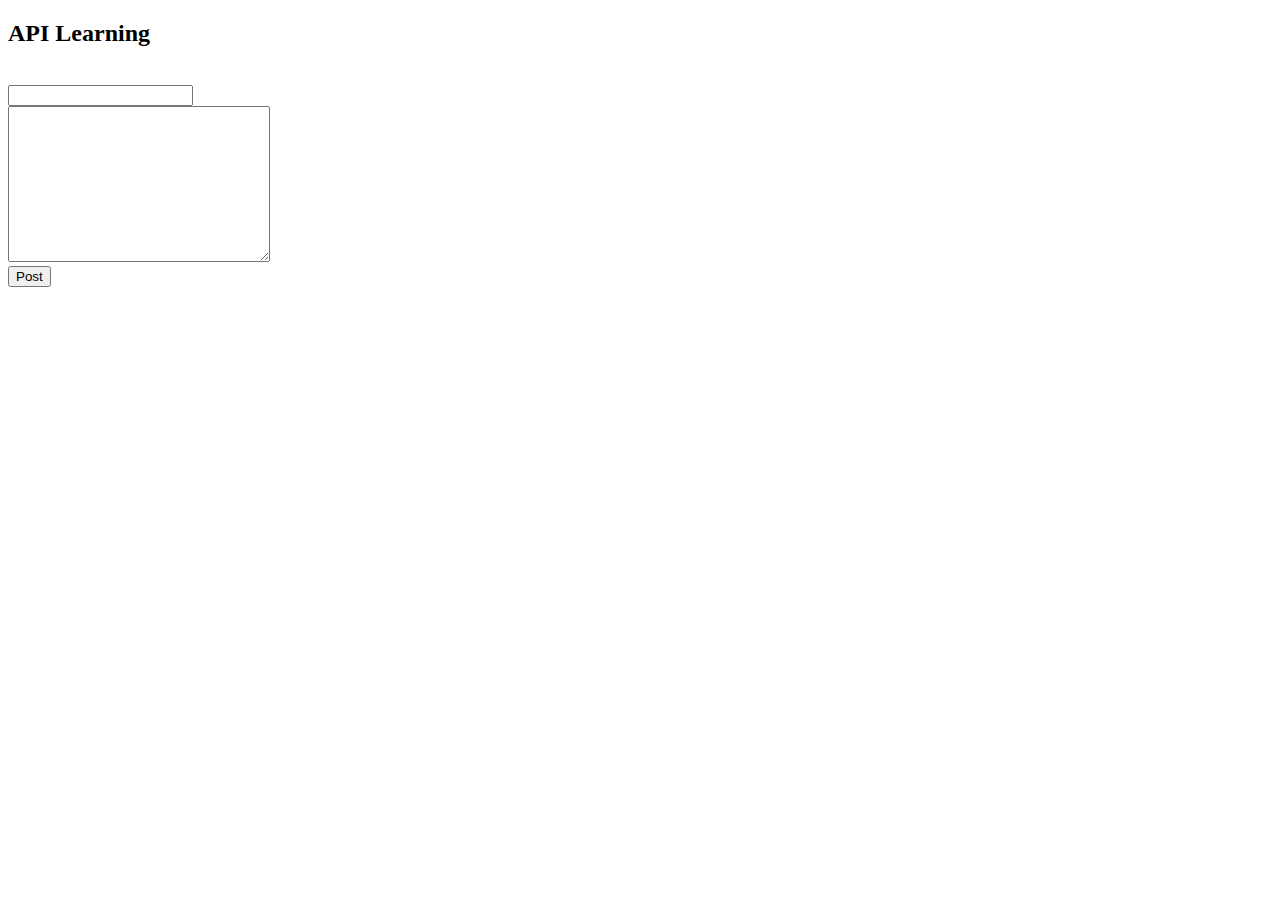
<file: API/index.html>
<!DOCTYPE html>
<html lang="en">
<head>
    <meta charset="UTF-8">
    <meta http-equiv="X-UA-Compatible" content="IE=edge">
    <meta name="viewport" content="width=device-width, initial-scale=1.0">
    <title>API</title>
</head>
<body>
    <h2>API Learning</h2>
    <ul id="user-container">

    </ul>
    <br> 
    <input type="text" name="title" id="title">
    <br>
    <textarea name="content" id="content" cols="30" rows="10"></textarea>
    <br>
    <button id="submit">Post</button>
    <script>
        // fetch('https://jsonplaceholder.typicode.com/users')
        //     .then(response => response.json())
        //     .then(json => displayUsers(json))

        // function displayUsers(users){
            
        //     const userNames=users.map(users=>users.name);
        //     const ul=document.getElementById("user-container");

        //     for (let index = 0; index < userNames.length; index++) {
        //         const name = userNames[index];
        //         const li=document.createElement('li');
        //         li.innerText=name;
        //         ul.appendChild(li);
        //     }
            
        // } 
        
        document.getElementById('submit').addEventListener('click',()=>{
            const title=document.getElementById('title').value;
            const content=document.getElementById('content').value;

            const post={title:title,body:content}

            sendPostData(post);
            
        });

        function sendPostData(post){
            fetch('https://jsonplaceholder.typicode.com/posts', {
            method: 'POST',
            body: JSON.stringify(post),
            headers: {
                'Content-type': 'application/json; charset=UTF-8',
            },
            })
            .then((response) => response.json())
            .then((data) => console.log(data));
        }
    </script>
</body>

</html>
</file>
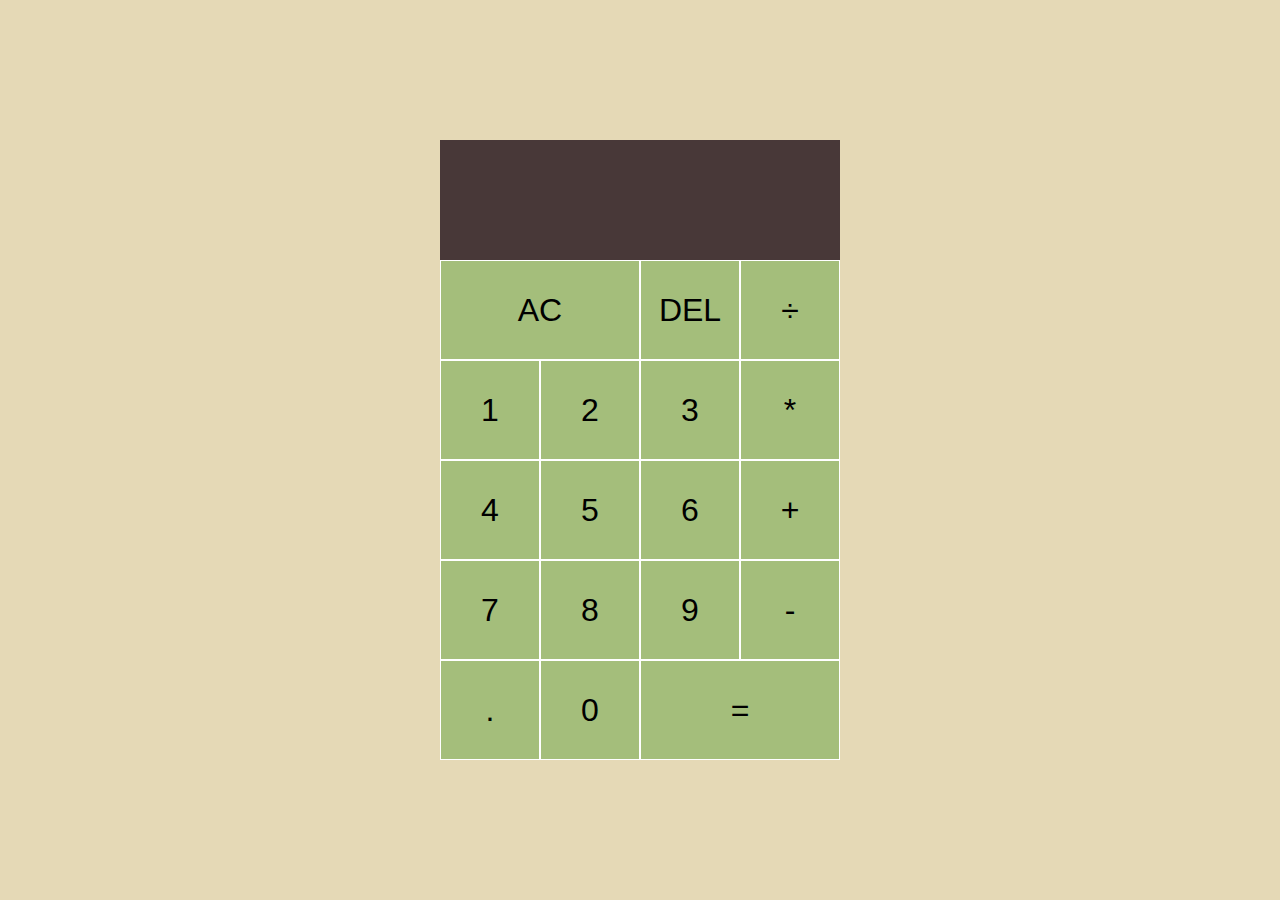
<file: calculator-project/index.html>
<!DOCTYPE html>
<html lang="en">
<head>
  <meta charset="UTF-8">
  <meta name="viewport" content="width=device-width, initial-scale=1.0">
  <meta http-equiv="X-UA-Compatible" content="ie=edge">
  <title>Calculator</title>
  <link href="styles.css" rel="stylesheet">
  <script src="script.js" defer></script>
</head>
<body>
  <div class="calculator-grid">
    <div class="output">
      
    </div>
    <button data-all-clear class="clear span-two">AC</button>
    <button data-delete>DEL</button>
    <button class="btn" data-value="/">÷</button>
    <button class="btn" data-value="1">1</button>
    <button class="btn" data-value="2">2</button>
    <button class="btn" data-value="3">3</button>
    <button class="btn" data-value="*">*</button>
    <button class="btn" data-value="4">4</button>
    <button class="btn" data-value="5">5</button>
    <button class="btn" data-value="6">6</button>
    <button class="btn" data-value="+">+</button>
    <button class="btn" data-value="7">7</button>
    <button class="btn" data-value="8">8</button>
    <button class="btn" data-value="9">9</button>
    <button class="btn" data-value="9">-</button>
    <button class="btn" data-value=".">.</button>
    <button class="btn" data-value="0">0</button>
    <button data-equals class="span-two equal">=</button>
  </div>
</body>
</html>
</file>
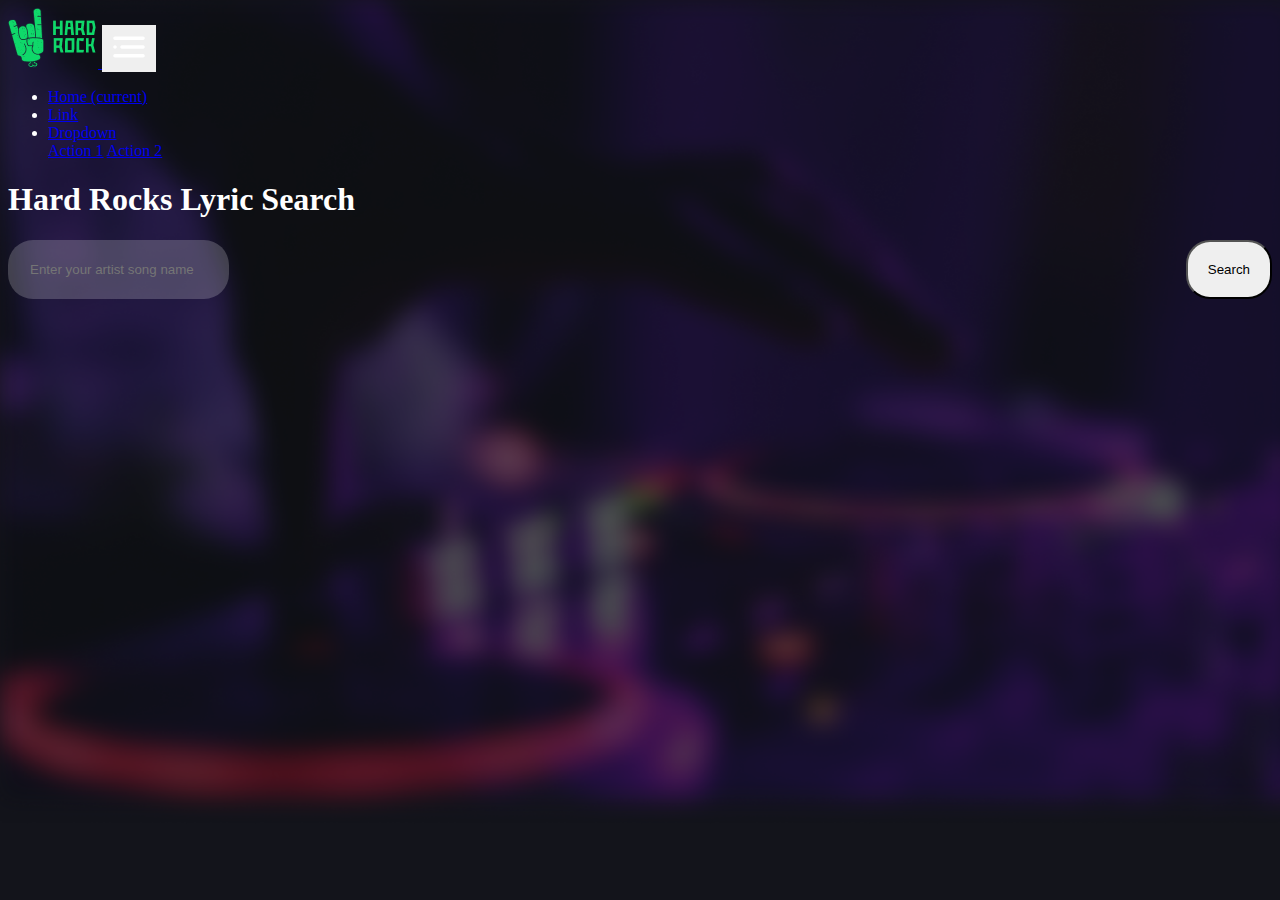
<file: hard-rock-master/index.html>
<!doctype html>
<html lang="en">

<head>
    <title>Hard Rock Solution - Song Lyric App</title>
    <!-- Required meta tags -->
    <meta charset="utf-8">
    <meta name="viewport" content="width=device-width, initial-scale=1, shrink-to-fit=no">
    <!-- Favicon -->
    <link rel="shortcut icon" href="favicon.ico" type="image/x-icon">
    <!-- Bootstrap CSS -->
    <link href="https://cdn.jsdelivr.net/npm/bootstrap@5.0.2/dist/css/bootstrap.min.css" rel="stylesheet"
        integrity="sha384-EVSTQN3/azprG1Anm3QDgpJLIm9Nao0Yz1ztcQTwFspd3yD65VohhpuuCOmLASjC" crossorigin="anonymous">
    <!-- Custom css -->
    <link rel="stylesheet" href="style.css">
</head>

<body>
    <div class="container">
        <nav class="navbar  navbar-dark my-3">
            <a class="navbar-brand" href="#">
                <img src="images/logo.png" alt="Hard Rock Solution">
            </a>
            <button class="navbar-toggler" type="button" data-toggle="collapse" data-target="#collapsibleNavId"
                aria-controls="collapsibleNavId" aria-expanded="false" aria-label="Toggle navigation">
                <img src="images/toggler-icon.svg" alt="">
            </button>
            <div class="collapse navbar-collapse" id="collapsibleNavId">
                <ul class="navbar-nav ml-auto mt-2 mt-lg-0">
                    <li class="nav-item active">
                        <a class="nav-link" href="#">Home <span class="sr-only">(current)</span></a>
                    </li>
                    <li class="nav-item">
                        <a class="nav-link" href="#">Link</a>
                    </li>
                    <li class="nav-item dropdown">
                        <a class="nav-link dropdown-toggle" href="#" id="dropdownId" data-toggle="dropdown"
                            aria-haspopup="true" aria-expanded="false">Dropdown</a>
                        <div class="dropdown-menu" aria-labelledby="dropdownId">
                            <a class="dropdown-item" href="#">Action 1</a>
                            <a class="dropdown-item" href="#">Action 2</a>
                        </div>
                    </li>
                </ul>
            </div>
        </nav>

        <main class="content-area">
            <div class="search-bar col-md-6 mx-auto">
                <h1 class="text-center">Hard Rocks Lyric Search</h1>
                <div class="search-box my-5">
                    <input type="text" id="type_lyrics" class="form-control" placeholder="Enter your artist song name">
                    <button id="search-btn" class="btn btn-success search-btn">Search</button>
                </div>
            </div>
            <!-- Single Lyrics -->
            <div id="song-lyrics" class="single-lyrics text-center ">

            </div>
            <div id="error-message" class="single-lyrics text-center">

            </div>
            <div id="search-container">

            </div>

        </main>
    </div>
    <!-- Optional JavaScript -->
    <script src="https://cdn.jsdelivr.net/npm/bootstrap@5.0.2/dist/js/bootstrap.bundle.min.js"
        integrity="sha384-MrcW6ZMFYlzcLA8Nl+NtUVF0sA7MsXsP1UyJoMp4YLEuNSfAP+JcXn/tWtIaxVXM"
        crossorigin="anonymous"></script>

    <script>
            const button = document.getElementById("search-btn");
            const input = document.getElementById("type_lyrics");
            button.addEventListener('click',()=>{
                const song=input.value;
                fetch(`https://api.lyrics.ovh/suggest/${song}`)
                    .then(res=>res.json())
                    .then(data=> displaySong(data.data))
            })

            const displaySong = (songs)=>{
                songs=songs.slice(0,5);
                const songsContainer=document.getElementById("search-container");
                songsContainer.innerHTML='';
                songs.forEach(song=>{
                    const div = document.createElement('div');
                    div.className='search-result col-md-8 mx-auto py-4';
                    div.innerHTML=`
                                <div class="single-result row align-items-center my-3 p-3">
                                    <div class="col-md-9">
                                        <h3 class="lyrics-name">${song.title}</h3>
                                        <p class="author lead">Album by <span>${song.artist.name}</span></p>
                                        <audio controls>
                                            <source src="${song.preview}" type="audio/mpeg">
                                        </audio>
                                    </div>
                                    <div class="col-md-3 text-md-right text-center">
                                        <button onclick="getLyric('${song.artist.name}','${song.title}');" class="btn btn-success">Get Lyrics</button>
                                    </div>
                                </div>`;
                    songsContainer.appendChild(div);
                })
            };
            const getLyric =  (artist, title) => {
                const url = `https://api.lyrics.ovh/v1/${artist}/${title}`;

                fetch(url)
                    .then(res=>res.json())
                    .then(data=>displayLyrics(data))
                    .catch (error => displayError('Sorry! I failed to load lyrics, Please try again later!!!'));

            }
            const displayLyrics = lyrics => {

                if (typeof lyrics.lyrics === "undefined" || lyrics.lyrics === null){
                    displayError(lyrics.error);
                }else{
                    const lyricsDiv = document.getElementById('song-lyrics');
                    lyricsDiv.innerText = lyrics;
                }

            }

            const displayError = error => {
                const errorTag = document.getElementById('error-message');
                errorTag.innerText = error;
            }
    </script>

    <!-- Custom Script Here -->

</body>

</html>
</file>
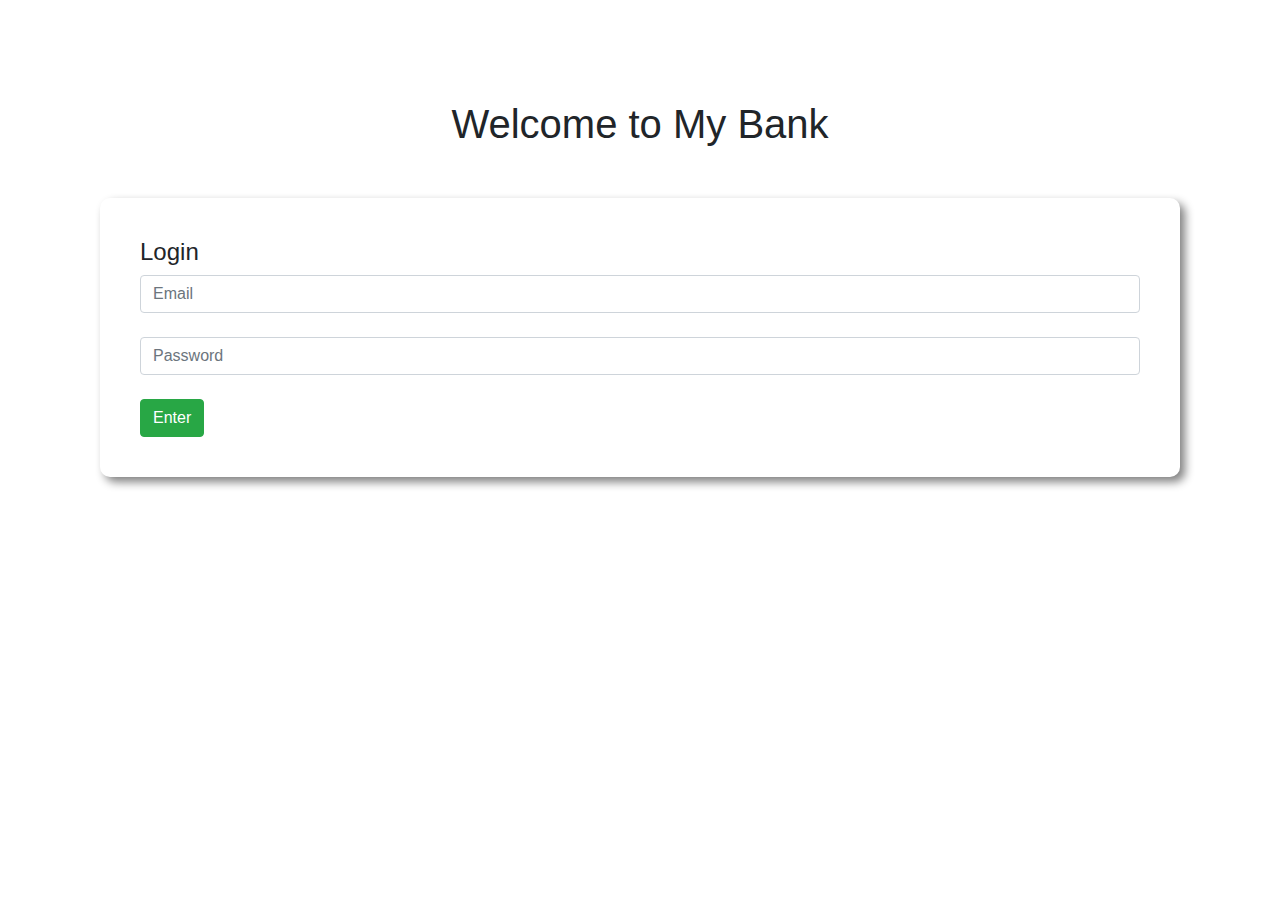
<file: project-1/index.html>
<!DOCTYPE html>
<html lang="en">
<head>
    <meta charset="UTF-8">
    <meta name="viewport" content="width=device-width, initial-scale=1.0">
    <meta http-equiv="X-UA-Compatible" content="ie=edge">
    <title>My Bank</title>
    <link rel="stylesheet" href="https://stackpath.bootstrapcdn.com/bootstrap/4.3.1/css/bootstrap.min.css" integrity="sha384-ggOyR0iXCbMQv3Xipma34MD+dH/1fQ784/j6cY/iJTQUOhcWr7x9JvoRxT2MZw1T" crossorigin="anonymous">
    <link rel="stylesheet" href="style.css">
</head>
<body>
    <div id="login-area">
        <h1 class="text-center">Welcome to My Bank</h1>
        <div class="submit-area">
            <h4>Login</h4>
            <input type="text" class="form-control" placeholder="Email">
            <br>
            <input type="password" class="form-control" placeholder="Password">
            <br>
            <button id="login" class="btn btn-success">Enter</button>
        </div>
    </div>
    <div id="transaction-area">
        <div class="row">
            <div class="col-md-4">
                <div class="deposit status">
                    <h5>Deposit</h5>
                    <h2>$ <span id="currentDeposit">00</span></h2>
                </div>
            </div>
            <div class="col-md-4">
                <div class="withdraw status">
                    <h5>Withdraw</h5>
                    <h2>$ <span id="currentWithdraw">00</span></h2>
                </div>
            </div>
            <div class="col-md-4">
                <div class="balance status">
                    <h5>Balance</h5>
                    <h2>$ <span id="currentBalance">1240</span></h2>
                </div>
            </div>
        </div>
        <div class="row">
            <div class="col-md-6">
                <div class="submit-area">
                    <h4>Deposit</h4>
                    <input id="depositAmount" type="text" class="form-control" placeholder="$ amount you want to deposit">
                    <br>
                    <button id="addDeposit" class="btn btn-success">Deposit</button>
                </div>
            </div>
            <div class="col-md-6">
                <div class="submit-area">
                    <h4>Withdraw</h4>
                    <input id="withdrawAmount" type="text" class="form-control" placeholder="$ amount you want to withdraw">
                    <br>
                    <button id="addWithdraw" class="btn btn-success">Withdraw</button>
                </div>
            </div>
        </div>
    </div>
    <script src="app.js"></script>
</body>
</html>
</file>
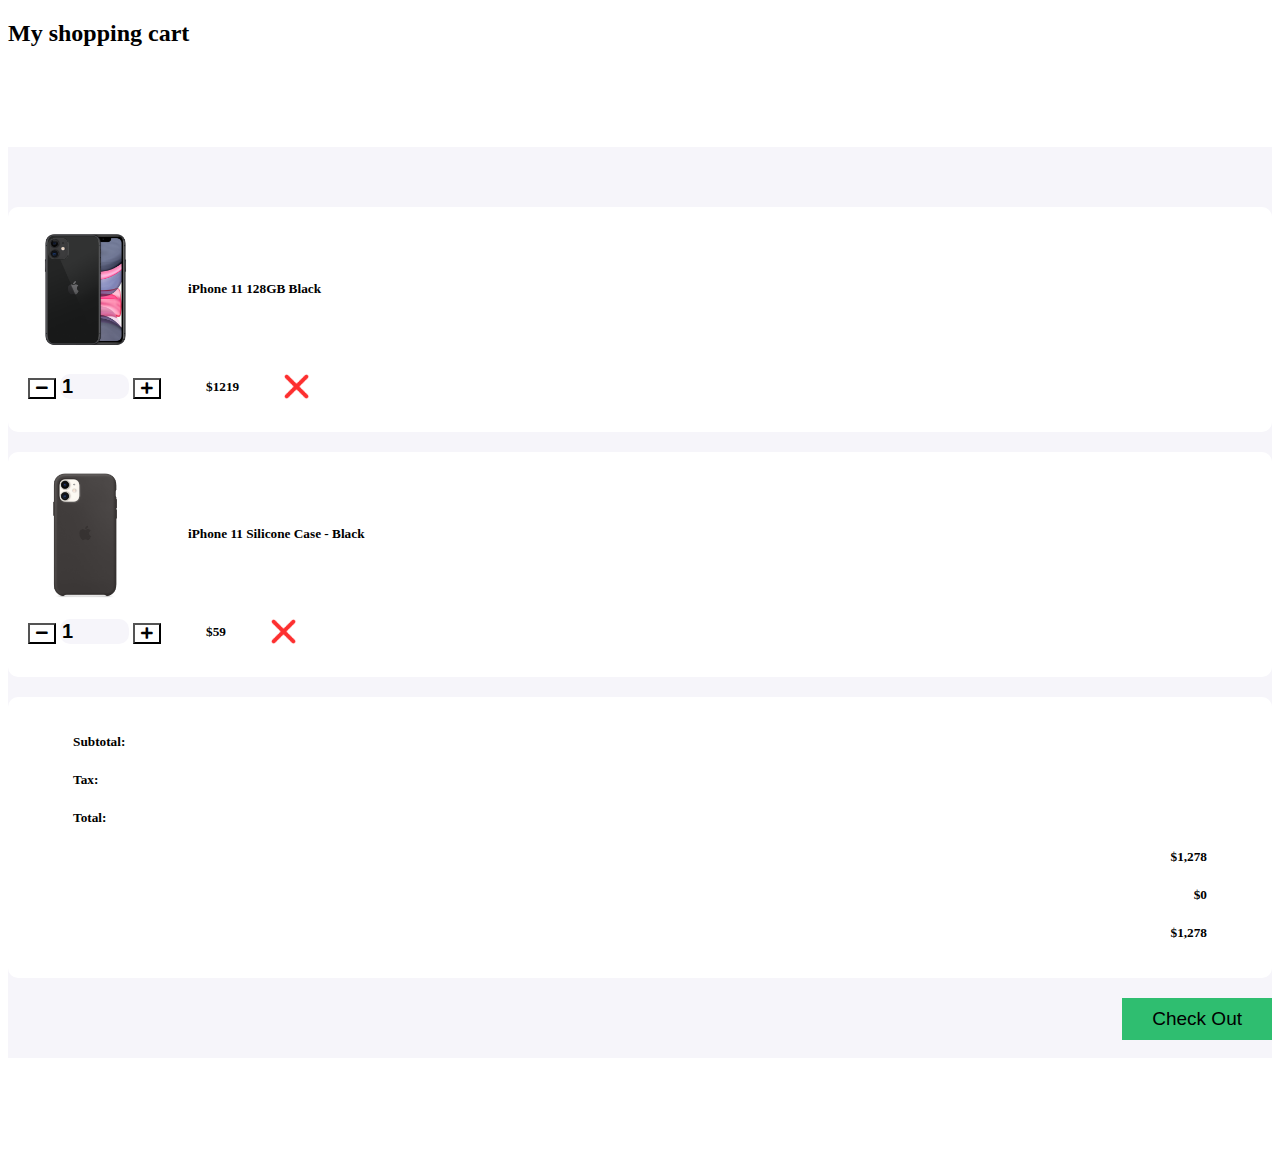
<file: project-2/index.html>
<!DOCTYPE html>
<html>

<head>
   <title>Shopping Cart</title>
   <meta charset="utf-8">
   <meta name="viewport" content="width=device-width, initial-scale=1">
   <link href="https://cdn.jsdelivr.net/npm/bootstrap@5.0.2/dist/css/bootstrap.min.css" rel="stylesheet"
      integrity="sha384-EVSTQN3/azprG1Anm3QDgpJLIm9Nao0Yz1ztcQTwFspd3yD65VohhpuuCOmLASjC" crossorigin="anonymous">
   <link href="https://cdnjs.cloudflare.com/ajax/libs/font-awesome/5.11.2/css/all.css" rel="stylesheet" />
   <link href="style.css" rel="stylesheet">
</head>

<body>

   <section>
      <div class="container">
         <h2>My shopping cart</h2>
         <div class="cart">
            <div class="col-md-12 col-lg-10 mx-auto">
               <div class="cart-item" id="cart-item-1">
                  <div class="row">
                     <div class="col-md-7 center-item">
                        <img src="images/product-1.png" alt="">
                        <h5>iPhone 11 128GB Black</h5>
                     </div>

                     <div class="col-md-5 center-item">
                        <div class="input-group number-spinner">
                           <button  class="btn btn-default"  onclick="handleProductChange('phone',false)" id="decrease"><i class="fas fa-minus"></i></button>
                           <input type="number" min="0" class="form-control text-center" id="phone-amount" value="1">
                           <button onclick="handleProductChange('phone',true)" class="btn btn-default" id="increment"><i class="fas fa-plus"></i></button>
                        </div>
                        <h5 id="phone-price">$1219</h5>
                        <img src="images/remove.png" alt="" class="remove-item">
                     </div>
                  </div>
               </div>

               <div class="cart-item" id="cart-item-2">
                  <div class="row">
                     <div class="col-md-7 center-item mx-auto">
                        <img src="images/product-2.png" alt="">
                        <h5>iPhone 11 Silicone Case - Black</h5>
                     </div>
                     <div class="col-md-5 center-item">
                        <div class="input-group number-spinner">
                           <button onclick="handleProductChange('case',false)" class="btn btn-default" id="decrease-2"><i class="fas fa-minus"></i></button>
                           <input type="number" min="0" class="form-control text-center" value="1" id="case-amount">
                           <button onclick="handleProductChange('case',true)" class="btn btn-default" id="increment-2"><i class="fas fa-plus"></i></button>

                        </div>
                        <h5 id="case-price">$59</h5>
                        <img src="images/remove.png" alt="" class="remove-item">
                     </div>
                  </div>
               </div>

               <div class="cart-item">
                  <div class="row">

                     <div class="col-md-8">
                        <h5>Subtotal: </h5>
                        <h5>Tax:</h5>
                        <h5>Total:</h5>
                     </div>

                     <div class="col-md-4 status">
                        <h5 id="sub-total-amount">$1,278</h5>
                        <h5 id="tax">$0</h5>
                        <h5 id="total-amount">$1,278</h5>
                     </div>
                  </div>
               </div>
               <div class="col-md-12 pt-4 pb-4">
                  <button type="button" class="btn btn-success check-out">Check Out</button>
               </div>
            </div>
         </div>
      </div>
   </section>
   <script src="app.js"></script>
</body>

</html>
</file>
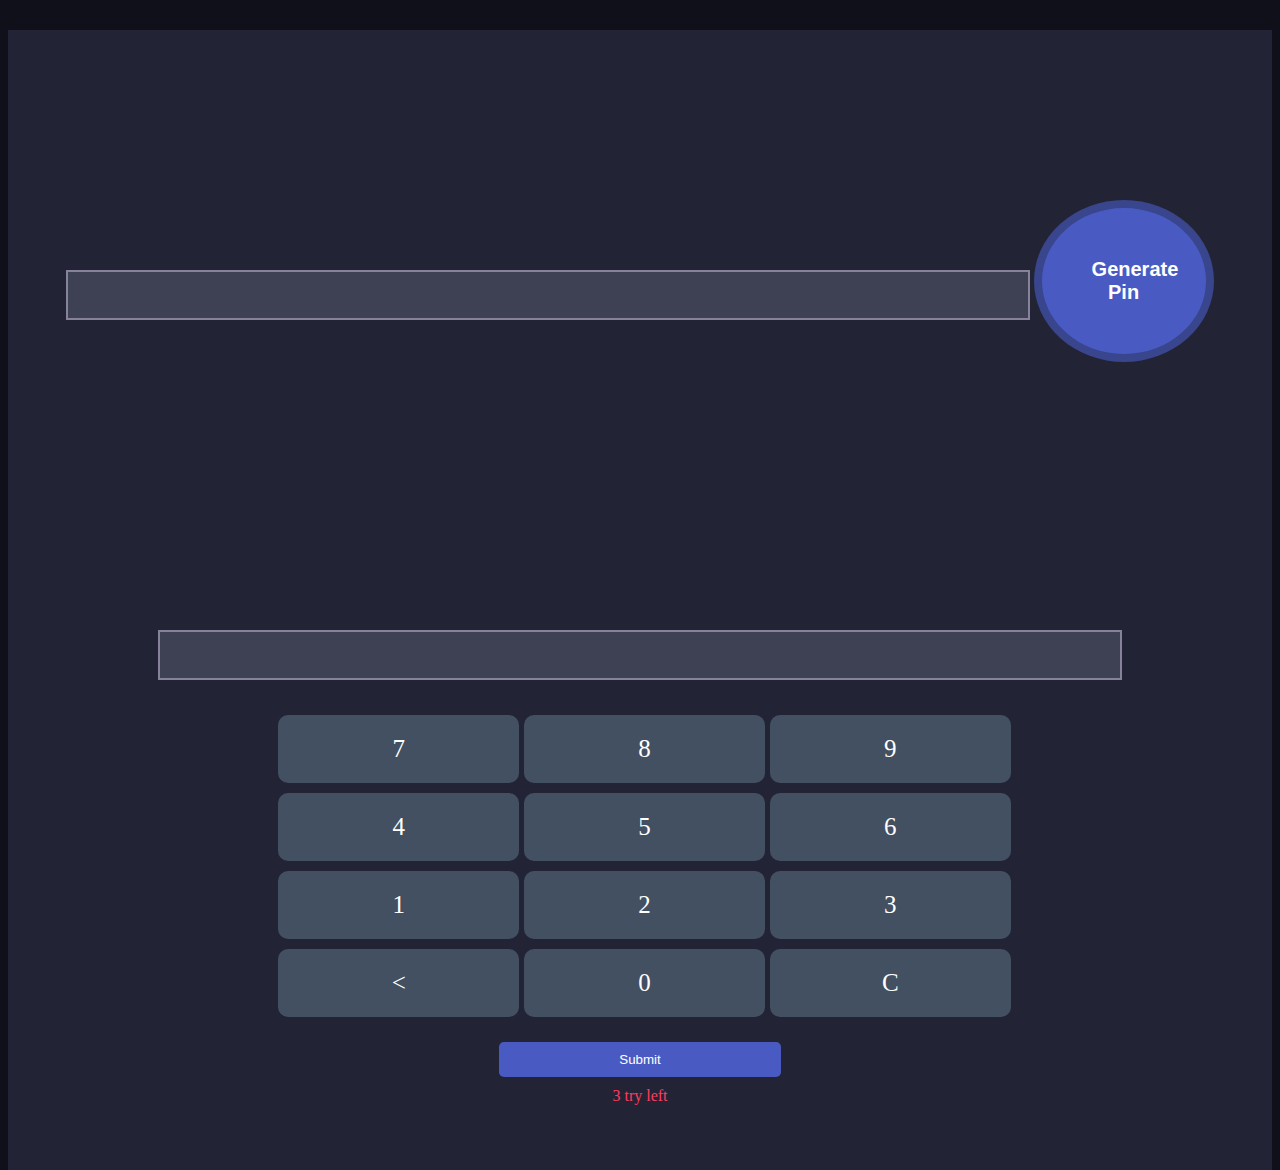
<file: project-3/index.html>
<!DOCTYPE html>
<html lang="en">
<head>
    <meta charset="UTF-8">
    <meta name="viewport" content="width=device-width, initial-scale=1.0">
    <title>Pin Generator</title>
    <link rel="stylesheet" href="https://stackpath.bootstrapcdn.com/bootstrap/4.5.0/css/bootstrap.min.css" integrity="sha384-9aIt2nRpC12Uk9gS9baDl411NQApFmC26EwAOH8WgZl5MYYxFfc+NcPb1dKGj7Sk" crossorigin="anonymous">
    <link rel="stylesheet" href="style.css">
</head>
<body>
    <div class="container">
        <div class="row">
            <div class="col-md-6">
                <div class="pin-generator half-width">
                    <input class="form-control" type="text">
                    <button class="generate-btn">Generate Pin</button>
                </div>
            </div>
            <div class="col-md-6">
                <div class="input-section half-width">
                    <input class="form-control" type="text">
                    <div class="numbers">
                        <div class="calc-body">
                            <div class="calc-button-row">
                              <div class="button digit" data-value="7">7</div>
                              <div class="button digit" data-value="8">8</div>
                              <div class="button digit" data-value="9">9</div>
                            </div>
                            <div class="calc-button-row">
                              <div class="button digit" data-value="4">4</div>
                              <div class="button digit" data-value="5">5</div>
                              <div class="button digit" data-value="6">6</div>
                            </div>
                            <div class="calc-button-row">
                              <div class="button digit" data-value="1">1</div>
                              <div class="button digit" data-value="2">2</div>
                              <div class="button digit" data-value="3">3</div>
                            </div>
                            <div class="calc-button-row">
                                <div class="button">&lt;</div>
                                <div class="button digit" data-value="0">0</div>
                                <div class="button clear">C</div>
                            </div>
                            <div>
                                <button type="submit" class="submit-btn">Submit</button>
                                <p class="action-left">3 try left</p>
                            </div>
                    </div>
                </div>
            </div>
        </div>
        <div class="notify-section">
            <p class="notify error">❌ Pin Didn't Match, Please try again</p>
            <p class="notify success">✅ Pin Matched... Secret door is opening for you</p>
        </div>
    </div>
    <script src="app.js"></script>
</body>
</html>
</file>
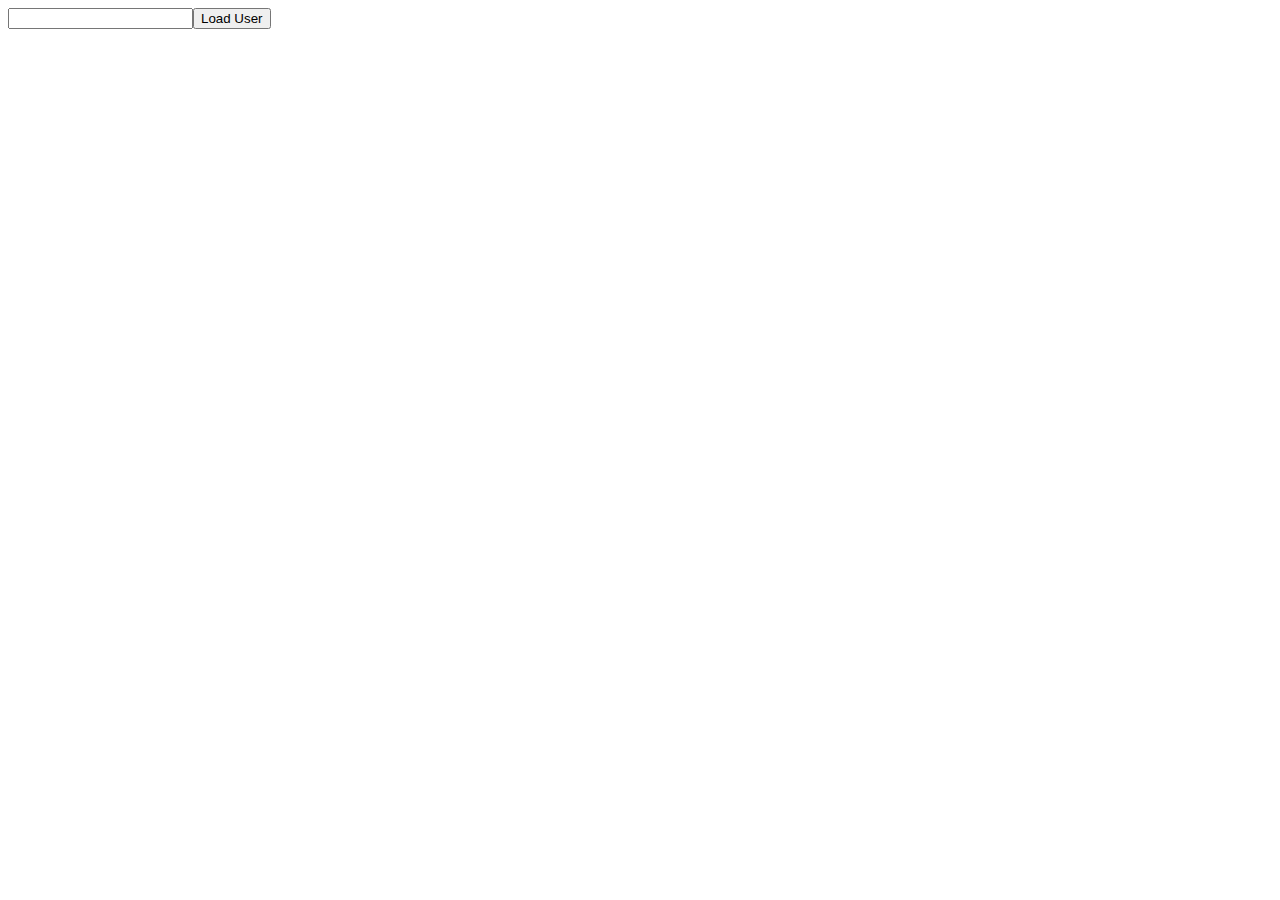
<file: user-api/index.html>
<!doctype html>
<html lang="en">
<head>
    <meta charset="UTF-8">
    <meta name="viewport"
          content="width=device-width, user-scalable=no, initial-scale=1.0, maximum-scale=1.0, minimum-scale=1.0">
    <meta http-equiv="X-UA-Compatible" content="ie=edge">
    <title>User Api</title>
</head>
<body>
    <div id="loadContainer">
        <input type="text" name="" id="userCount"><button id="loadUser">Load User</button>
    </div>
    <div id="userContainer">

    </div>
    <div id="userDetails">

    </div>
    <script>

        document.getElementById("loadUser").addEventListener('click',()=>{
            let userCount = document.getElementById("userCount").value;
            userCount=parseInt(userCount);
            fetch('https://jsonplaceholder.typicode.com/users')
                .then(res=>res.json())
                .then(data=>{
                    data = data.slice(0,userCount);
                    const container=document.getElementById("userContainer");
                    container.innerHTML = '';
                    for (let i = 0; i < data.length; i++) {
                        const user = data[i];
                        const p = document.createElement('p');
                        p.innerHTML=`<strong>${user.name}</strong><button onclick="getUserDetails(${user.id})">Details</button>`;
                        container.appendChild(p);
                    }
                })

        });

        function getUserDetails(user_id){
            fetch(`https://jsonplaceholder.typicode.com/users/${user_id}`)
                .then(res =>res.json())
                .then(data=>{

                    const userDetails = document.getElementById("userDetails");
                    const usersContainer=document.getElementById("userContainer");
                    const loadContainer=document.getElementById("loadContainer");

                    usersContainer.style.display="none";
                    loadContainer.style.display="none";
                    userDetails.innerHTML =`
                                            <h2>${data.name}</h2>
                                            <p>${data.address.city}</p>
                                            <p>${data.email}</p>
                                            `

                })
        }
    </script>
</body>
</html>
</file>
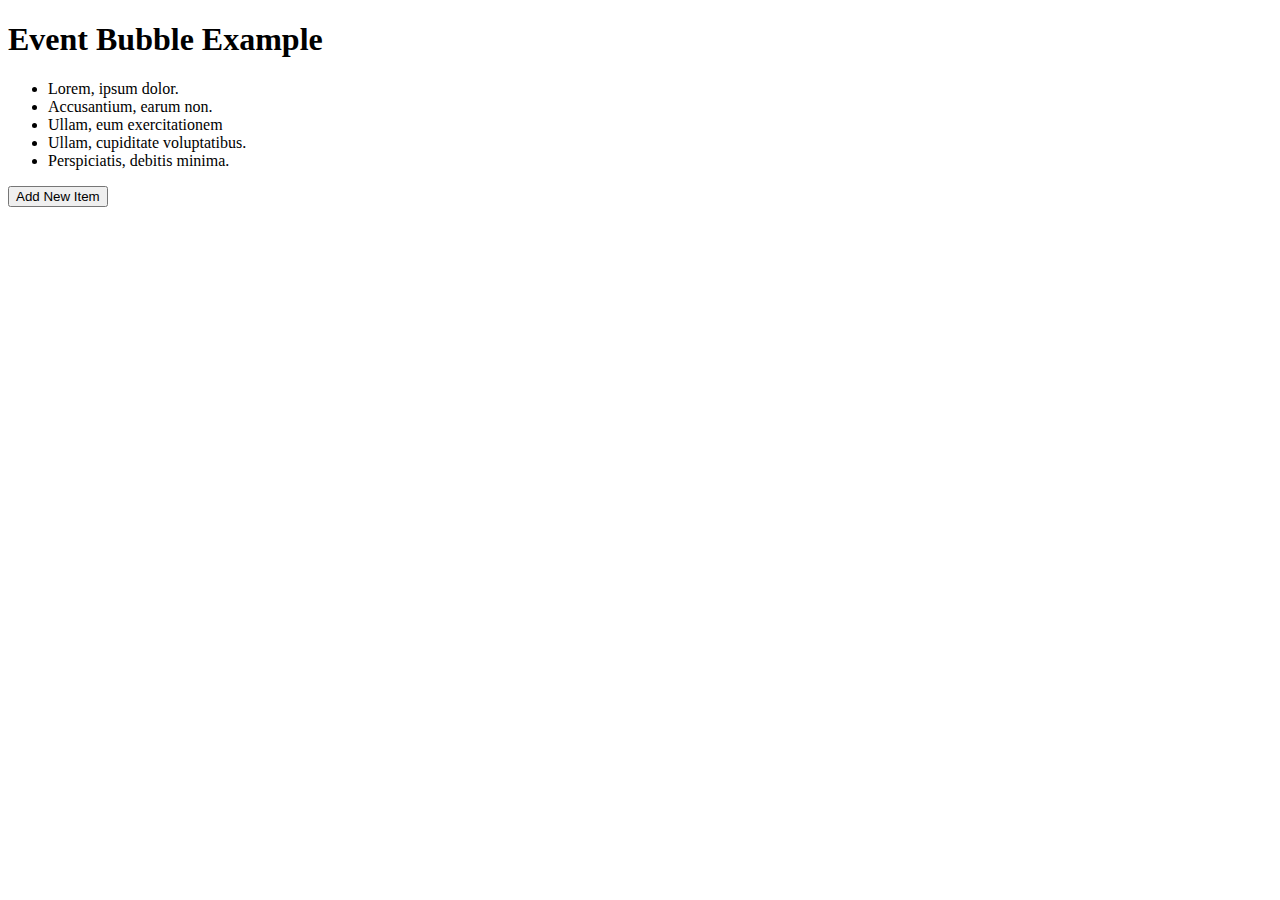
<file: bubble-example.html>
<!DOCTYPE html>
<html lang="en">
<head>
    <meta charset="UTF-8">
    <meta http-equiv="X-UA-Compatible" content="IE=edge">
    <meta name="viewport" content="width=device-width, initial-scale=1.0">
    <title>Event Bubble</title>
</head>
<body>
    <div id="container">
        <h1>Event Bubble Example</h1>
        <ul id="my-list">
            <li class="item" id="item1">Lorem, ipsum dolor.</li>
            <li class="item">Accusantium, earum non.</li>
            <li class="item">Ullam, eum exercitationem</li>
            <li class="item">Ullam, cupiditate voluptatibus.</li>
            <li class="item">Perspiciatis, debitis minima.</li>
        </ul>
        <button id="add-new-item">Add New Item</button>
    </div>
    <script>
        document.getElementById("add-new-item").addEventListener('click',(event)=>{
            let list=document.getElementById("my-list");
            let new_item=document.createElement('li');
            new_item.innerHTML="Brand new item";
            list.appendChild(new_item);
        });
        document.getElementById("my-list").addEventListener('click',function(event){
            event.target.parentNode.removeChild(event.target);
        });

    </script>
</body>
</html>
</file>
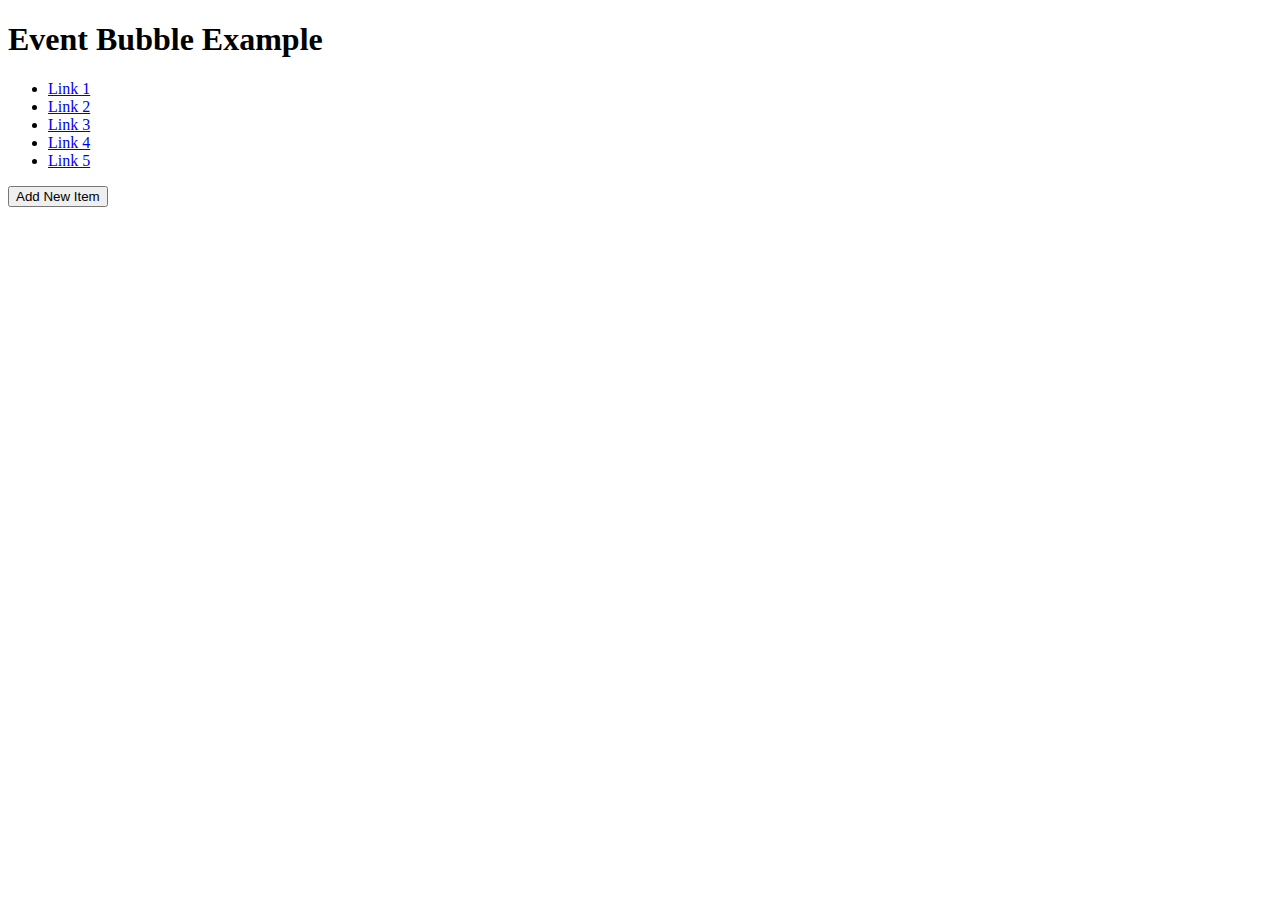
<file: bubble-example2.html>
<!DOCTYPE html>
<html lang="en">
<head>
    <meta charset="UTF-8">
    <meta http-equiv="X-UA-Compatible" content="IE=edge">
    <meta name="viewport" content="width=device-width, initial-scale=1.0">
    <title>Event Bubble</title>
</head>
<body>
    <div id="container">
        <h1>Event Bubble Example</h1>
        <ul id="my-list">
            <li class="item" id="item1"><a href="#">Link 1</a></li>
            <li class="item"><a href="#">Link 2</a></li>
            <li class="item"><a href="#">Link 3</a></li>
            <li class="item"><a href="#">Link 4</a></li>
            <li class="item"><a href="#">Link 5</a></li>
        </ul>
        <button id="add-new-item">Add New Item</button>
    </div>
    <script>
        document.getElementById("add-new-item").addEventListener('click',(event)=>{
            let list=document.getElementById("my-list");
            let new_item=document.createElement('li');
            new_item.innerHTML="<a href='#'>Brand new item</a>";
            list.appendChild(new_item);
        });
        document.getElementById("my-list").addEventListener('click',function(event){
            event.path[1].parentNode.removeChild(event.path[1]);
        });

    </script>
</body>
</html>
</file>
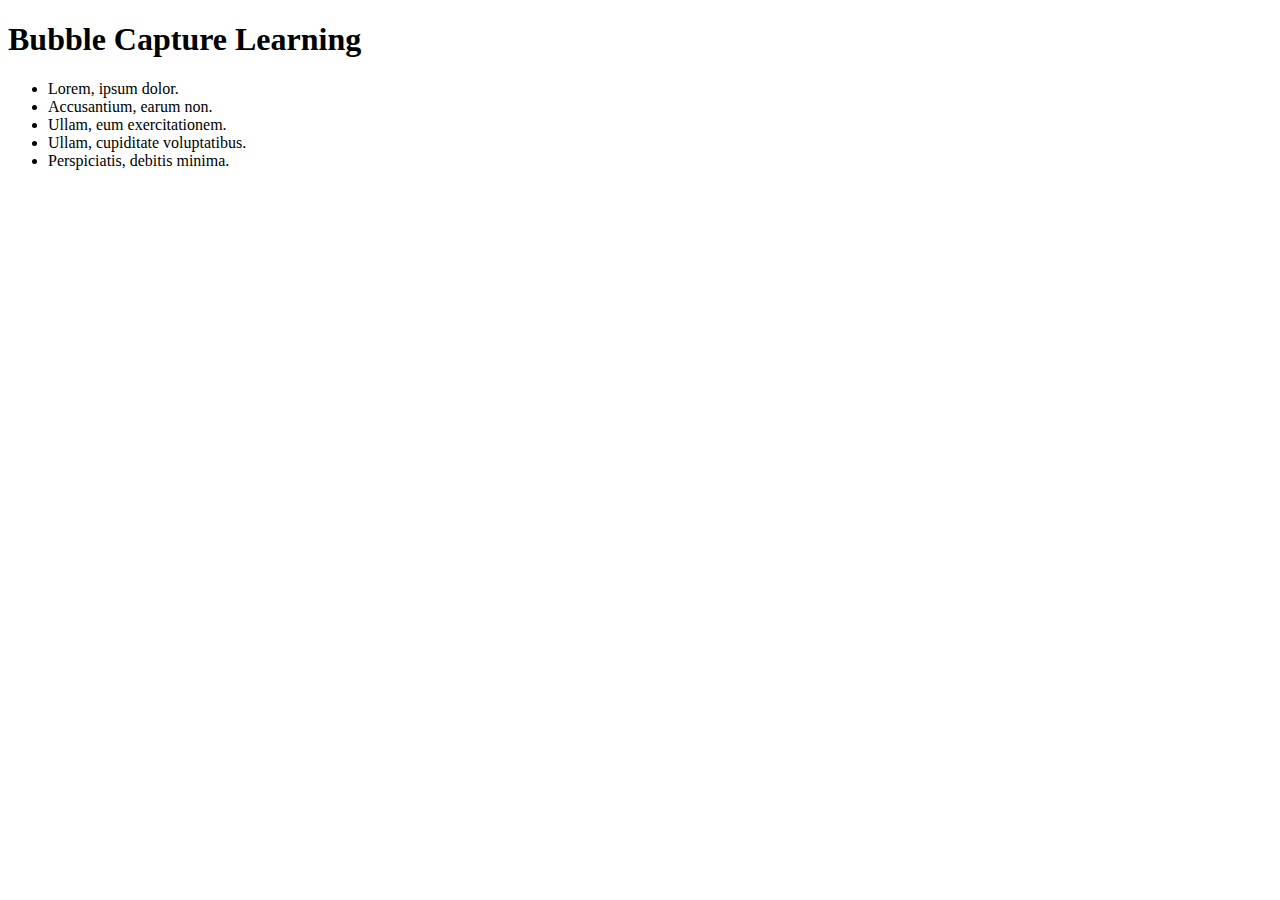
<file: event-bubble.html>
<!DOCTYPE html>
<html lang="en">
<head>
    <meta charset="UTF-8">
    <meta http-equiv="X-UA-Compatible" content="IE=edge">
    <meta name="viewport" content="width=device-width, initial-scale=1.0">
    <title>Event Bubble</title>
</head>
<body>
    <div id="container">
        <h1>Bubble Capture Learning</h1>
        <ul id="my-list">
            <li class="item" id="item1">Lorem, ipsum dolor.</li>
            <li class="item">Accusantium, earum non.</li>
            <li class="item">Ullam, eum exercitationem.</li>
            <li class="item">Ullam, cupiditate voluptatibus.</li>
            <li class="item">Perspiciatis, debitis minima.</li>
        </ul>
    </div>
    <script>
        const container=document.getElementById('container');
        const ul=document.getElementById('my-list');
        const list_item=document.getElementById('item1');

        container.addEventListener('click',function(event){
            console.log('Container clicked');
            
        });

        ul.addEventListener('click',function(event){
            console.log('Ul clicked');
            event.stopPropagation();
        });
        list_item.addEventListener('click',function(event){
            console.log('List item 1 clicked');
            
        });
    </script>
</body>
</html>
</file>
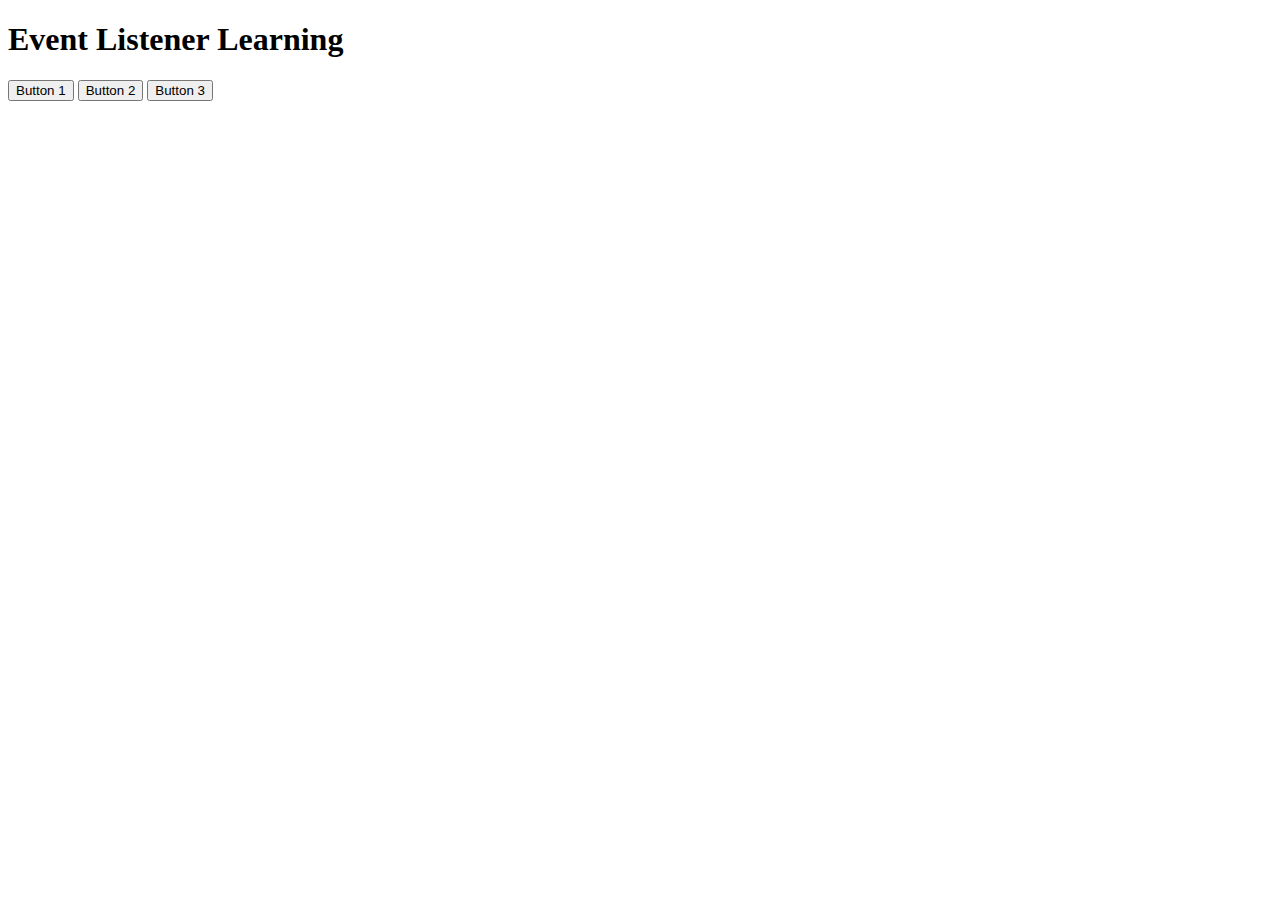
<file: events.html>
<!DOCTYPE html>
<html lang="en">
<head>
    <meta charset="UTF-8">
    <meta http-equiv="X-UA-Compatible" content="IE=edge">
    <meta name="viewport" content="width=device-width, initial-scale=1.0">
    <title>Events</title>
</head>
<body>
    <h1>Event Listener Learning</h1>
    <button id="btn1">Button 1</button>
    <button id="btn2">Button  2</button>
    <button id="btn3">Button 3</button>
    <script>
        const btn=document.getElementById('btn1');
        btn.addEventListener('click',function(){
            document.body.style.backgroundColor='red'; 
        });
    </script>
</body>
</html>
</file>
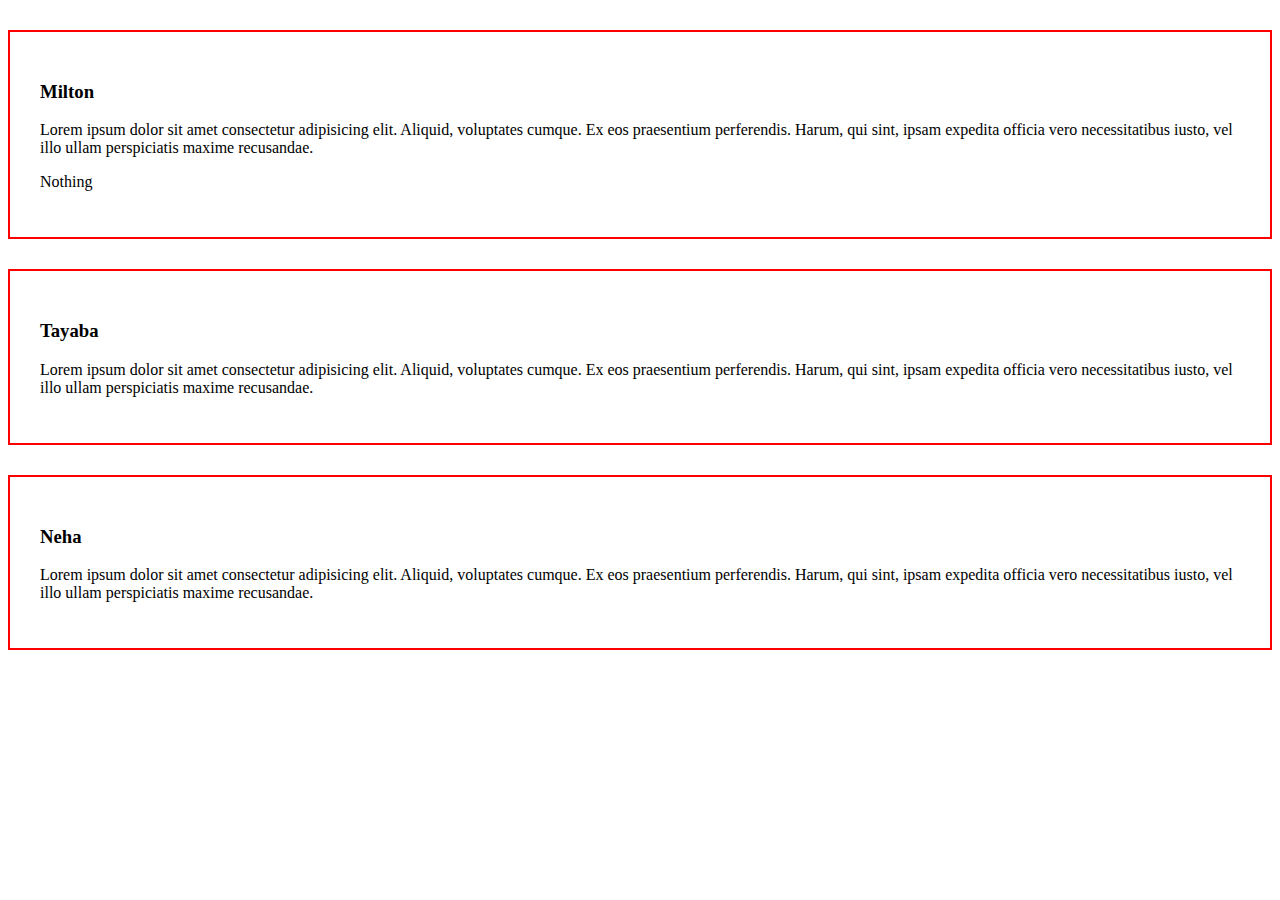
<file: dom/createdom.html>
<!DOCTYPE html>
<html lang="en">
<head>
    <meta charset="UTF-8">
    <meta http-equiv="X-UA-Compatible" content="IE=edge">
    <meta name="viewport" content="width=device-width, initial-scale=1.0">
    <title>Dom</title>
    <style>
        .author{
            border: 2px solid red;
            padding: 30px;
            margin: 30px 0;
        }
    </style>
</head>
<body>
    <main>
        <section>
            <div class="author" id="special-class">
                <h3 class="author-name">Milton</h3>
                <p>Lorem ipsum dolor sit amet consectetur adipisicing elit. Aliquid, voluptates cumque. Ex eos praesentium perferendis. Harum, qui sint, ipsam expedita officia vero necessitatibus iusto, vel illo ullam perspiciatis maxime recusandae.</p>
            </div>
            <div class="author">
                <h3 class="author-name">Tayaba</h3>
                <p>Lorem ipsum dolor sit amet consectetur adipisicing elit. Aliquid, voluptates cumque. Ex eos praesentium perferendis. Harum, qui sint, ipsam expedita officia vero necessitatibus iusto, vel illo ullam perspiciatis maxime recusandae.</p>
            </div>
            <div class="author">
                <h3 class="author-name">Neha</h3>
                <p>Lorem ipsum dolor sit amet consectetur adipisicing elit. Aliquid, voluptates cumque. Ex eos praesentium perferendis. Harum, qui sint, ipsam expedita officia vero necessitatibus iusto, vel illo ullam perspiciatis maxime recusandae.</p>
            </div>
            
        </section>
    </main>
    <script>
        const elements=document.getElementById('special-class');
        const elemment=document.createElement('p');
        elemment.innerHTML="Nothing";
        elements.appendChild(elemment);
    </script>
</body>
</html>
</file>
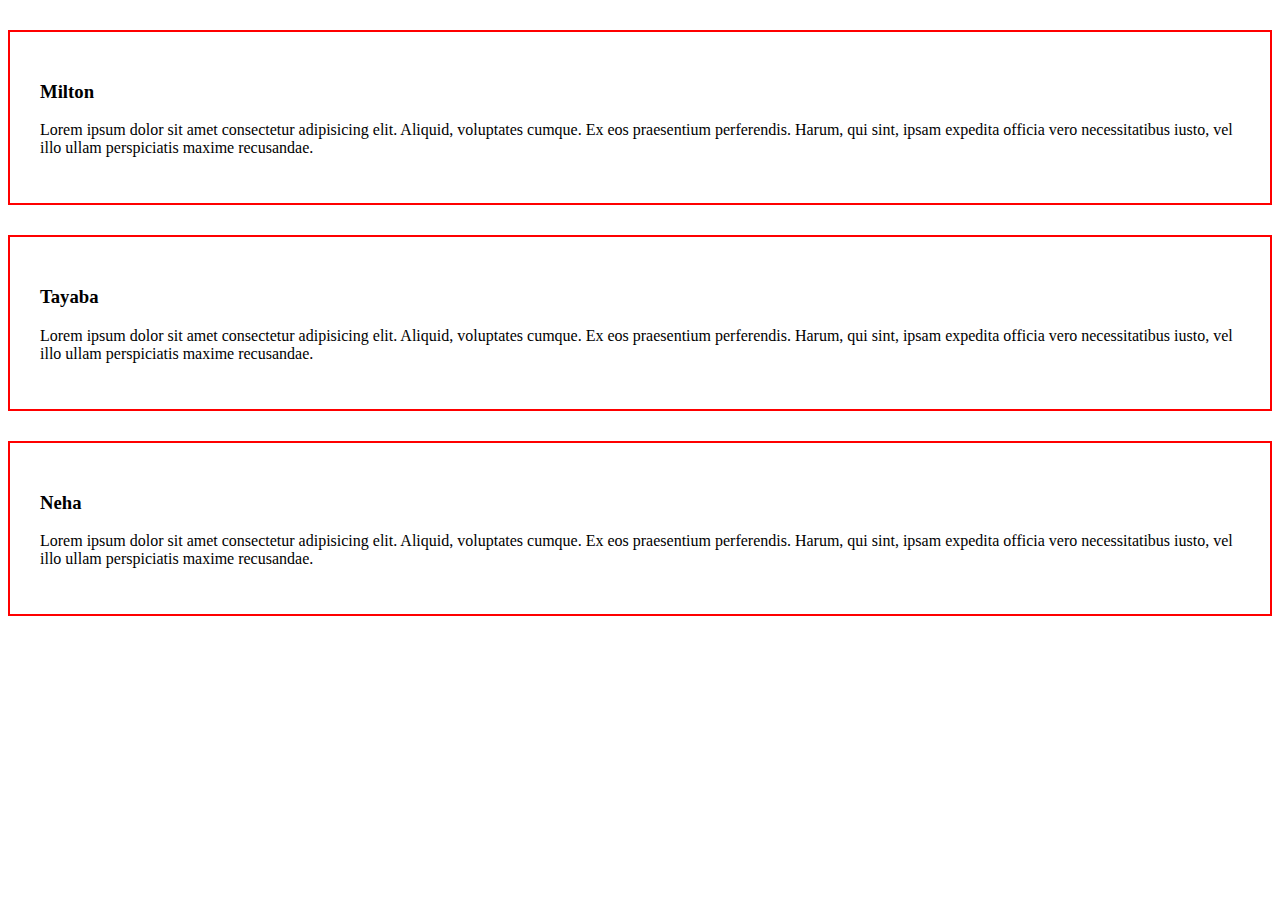
<file: dom/dom.html>
<!DOCTYPE html>
<html lang="en">
<head>
    <meta charset="UTF-8">
    <meta http-equiv="X-UA-Compatible" content="IE=edge">
    <meta name="viewport" content="width=device-width, initial-scale=1.0">
    <title>Dom</title>
    <style>
        .author{
            border: 2px solid red;
            padding: 30px;
            margin: 30px 0;
        }
    </style>
</head>
<body>
    <main>
        <section>
            <div class="author">
                <h3 class="author-name">Milton</h3>
                <p>Lorem ipsum dolor sit amet consectetur adipisicing elit. Aliquid, voluptates cumque. Ex eos praesentium perferendis. Harum, qui sint, ipsam expedita officia vero necessitatibus iusto, vel illo ullam perspiciatis maxime recusandae.</p>
            </div>
            <div class="author">
                <h3 class="author-name">Tayaba</h3>
                <p>Lorem ipsum dolor sit amet consectetur adipisicing elit. Aliquid, voluptates cumque. Ex eos praesentium perferendis. Harum, qui sint, ipsam expedita officia vero necessitatibus iusto, vel illo ullam perspiciatis maxime recusandae.</p>
            </div>
            <div class="author">
                <h3 class="author-name">Neha</h3>
                <p>Lorem ipsum dolor sit amet consectetur adipisicing elit. Aliquid, voluptates cumque. Ex eos praesentium perferendis. Harum, qui sint, ipsam expedita officia vero necessitatibus iusto, vel illo ullam perspiciatis maxime recusandae.</p>
            </div>
            
        </section>
    </main>
    <script>
        const elements=document.querySelectorAll('.author-name');
        for(let i = 0; i < elements.length; i++) {          
            const element = elements[i];
            element.setAttribute('title','Ami tumi');
        }
    </script>
</body>
</html>
</file>
<file: calculator-project/styles.css>
*, *::before, *::after {
  box-sizing: border-box;
  font-family: Gotham Rounded, sans-serif;
  font-weight: normal;
}

body {
  padding: 0;
  margin: 0;
  background: #E5D9B6;
}

.calculator-grid {
  display: grid;
  justify-content: center;
  align-content: center;
  min-height: 100vh;
  grid-template-columns: repeat(4, 100px);
  grid-template-rows: minmax(120px, auto) repeat(5, 100px);
}

.calculator-grid > button {
  cursor: pointer;
  font-size: 2rem;
  border: 1px solid white;
  outline: none;
  background-color: #A4BE7B;
}

.calculator-grid > button:hover {
  background-color: #5F8D4E;
}

.span-two {
  grid-column: span 2;
}

.output {
  grid-column: 1 / -1;
  background-color: #483838;
  display: flex;
  align-items: flex-end;
  justify-content: space-around;
  flex-direction: column;
  padding: 10px;
  font-size: 24px;
  color: #fff;
  word-wrap: break-word;
  word-break: break-all;
}

.output .previous-operand {
  color: rgba(255, 255, 255, .75);
  font-size: 1.5rem;
}

.output .current-operand {
  color: white;
  font-size: 2.5rem;
}
</file>
<file: hard-rock-master/style.css>
body{
    background-color: #13141b;
    color: #ffffff;
    background-image: url(images/bg-image.png);
    background-repeat: no-repeat;
    background-size: 100%;
    background-position: top;
}

.form-control{
    background-color:rgba(255, 255, 255, 0.2);
    padding: 22px;
    border: none;
    border-radius: 25px;
}
.btn{
    border-radius: 1.5rem;
    padding: 9px 20px;
}

.btn-privious{
    background: rgba(255, 255, 255, 0.2);
    color: #ffffff;
}
.navbar-toggler {
    border: none;
}
.search-box{
    position: relative;
}
.search-btn {
    position: absolute;
    top: 0;
    right: 0;
    height: 100%;
}
.single-result{
    background: rgba(255, 255, 255, 0.2);
    border-radius: 15px;
}
</file>
<file: project-1/style.css>
body{
    padding: 100px;
}
.submit-area{
    margin-top: 50px;
    padding: 40px;
    border-radius: 10px;
    box-shadow: 5px 5px 10px gray;
}
#transaction-area{
    display: none;
}
.status{
    margin: 0 20px;
    color: white;
    padding: 20px;
    border-radius: 10px;
}
.deposit{
    background-color: slateblue;
}
.withdraw{
    background-color: lightsalmon;
}
.balance{
    background-color: orange;
}
</file>
<file: project-2/style.css>
body{
	background: #fff;
}
.cart{
	margin: 100px 0;
	background-color: #F6F5FA;;
	padding: 60px 0;
}
.total-price{
	padding-bottom: 15px;
}
.cart-item{
	background-color: #fff;
	border-radius: 10px;
	padding: 15px 20px;
	margin-bottom: 20px;
}
.center-item{
    display: flex;
    align-items: center;
    justify-content: flex-start;
}
.cart-item img{
	width: 115px;
}
.cart-item h5{
    padding: 0 45px;
}
.cart-item .remove-item{
	width: 25px!important;
}
.btn-default{
	background-color: #fff;
}
.cart-item .form-control{
	background-color: #F6F5FA;
	border: none;
    width: 65px;
    border-radius: 10px!important;
    font-weight: 700;
    font-size: 20px;
}
.input-group{
	width: unset;
	flex-wrap: nowrap;
}
.status{
	text-align: right;
}
.check-out{
    float: right;
    padding: 10px 30px;
	font-size: 19px;
	background-color: #2FBE70;
	border: none;
}
</file>
<file: project-3/style.css>
*{
    box-sizing: border-box;
}
body {
    background: #10101B;
    height: 100vh;
}
.container {
    margin-top: 30px;
}

.half-width {
    height: 570px;
    background: #222436;
    padding: 30px;
    text-align: center;
}
.generate-btn{
    margin-top: 140px;
    width: 180px;
    padding: 50px;
    border-radius: 50%;
    border: 8px solid #39458C;
    background-color: #495BC3;
    color: #ffffff;
    font-weight: bold;
    font-size: 20px;
    text-align: center;
}
.generate-btn:focus{
    outline: none;
    box-shadow: none;
}

input[type='text']{
    background-color: #3D4153;
    padding: 10px 0px;
    color: #ffffff;
    width: 80%;
    margin: 0 auto;
    border: 2px solid #858299;
    height: 50px;
    padding: 10px;
}
input[type='text']:focus {
    background-color: #3D4153;
    color: #fff;
    font-size: 20px;
}
.numbers {
    margin: 30px 0;
}

.calc-typed {
margin-top: 20px;
font-size: 45px;
text-align: right;
color: #fff;
}

.calc-button-row {
width: 100%;
}

.button {
width: 20%;
background: #425062;
color: #fff;
padding: 20px 0;
margin: 5px;
display: inline-block;
font-size: 25px;
text-align: center;
vertical-align: middle;
margin-right: -4px;
border-radius: 10px;
cursor: pointer;
}
.blink-me {
color: #E0B612;
}
.submit-btn {
    border: none;
    margin-top: 20px;
    padding: 10px 120px;
    border-radius: 5px;
    background: #495BC3;
    color: #fff;
}
.notify {
    color: #fff;
    text-align: center;
    margin: 0 auto;
    background: #222436;
    margin-top: 20px;
    border-radius: 15px;
    padding: 5px 20px;
}
.notify-section{
    width: 35%;
    margin: 0 auto;
}
.action-left {
    color: #FF3C5F;
    margin-top: 10px;
}
.notify-section .error,
.notify-section .success{
    display: none;
}
.input-section .form-control,
.pin-generator .form-control{
    text-align: right;
}
</file>
